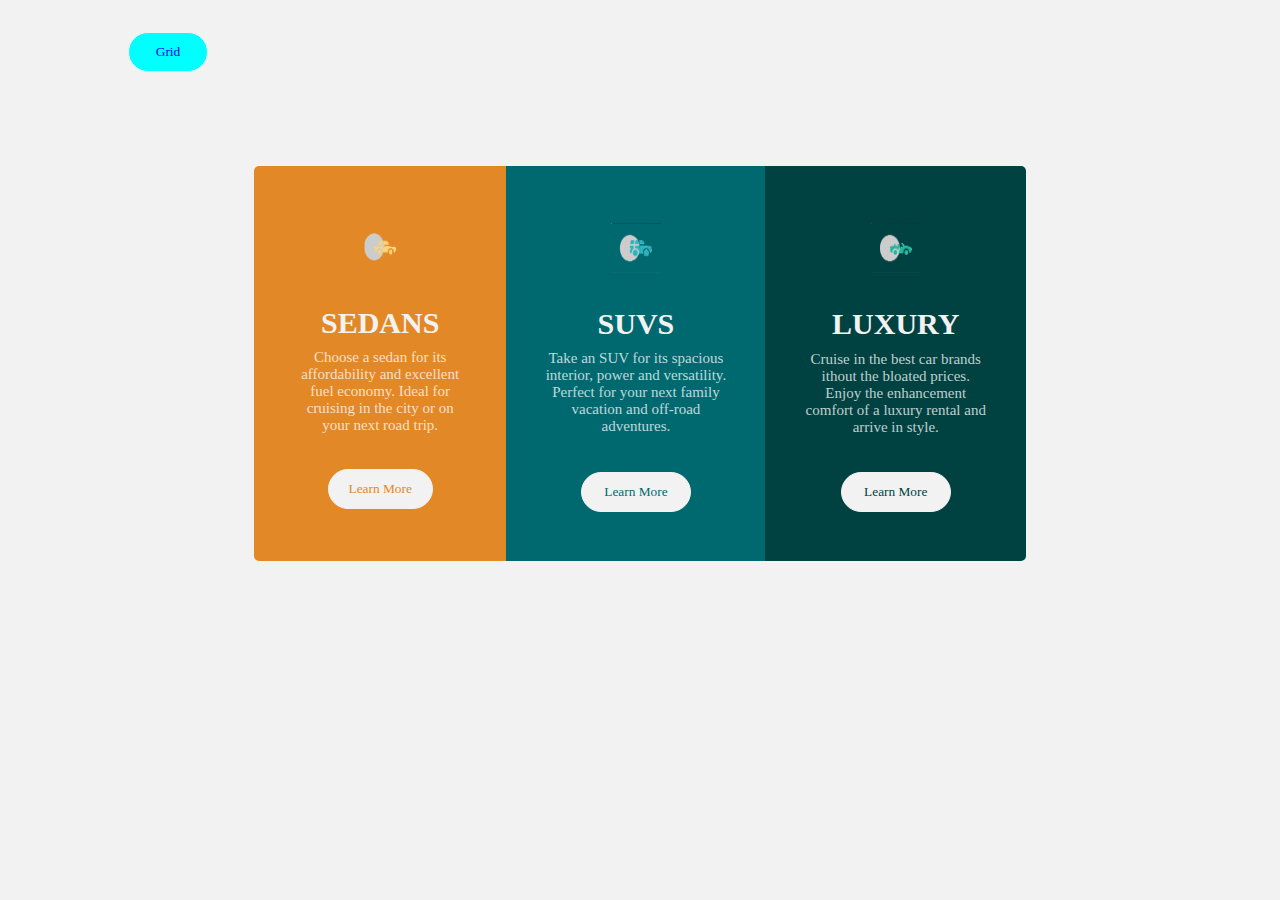
<file: index.html>
<!DOCTYPE html>
<html lang="en">
<head>
    <meta charset="UTF-8">
    <meta http-equiv="X-UA-Compatible" content="IE=edge">
    <meta name="viewport" content="width=device-width, initial-scale=1.0">
    <title>Flexbox Layout</title>
    <link rel="stylesheet" href="style.css">
</head>
<body>
    <header>
        <nav>
            <button class="navbutton">
                <a href="grid.html">Grid</a>
            </button>
        </nav>
    </header>
    <main>
        <div id="alldiv">
            <div id="sedans">
                <div id="image">
                    <img src="Sedansicon-removebg-preview.png" alt="sedansicon">
                </div>
                <h1>SEDANS</h1>
                <p class="paragraphs">Choose a sedan for its affordability and excellent fuel economy. Ideal for cruising in the city or on your next road trip.</p>
                <p>
                    <button class="sedansdivbutton">Learn More</button>
                </p>
            </div>
            <div id="suvs">
                <div id="image">
                    <img src="suvsicon-removebg-preview.png" alt="suvsicon">
                </div>
                <h1>SUVS</h1>
                <p class="paragraphs">Take an SUV for its spacious interior, power and versatility. Perfect for your next family vacation and off-road adventures.</p>
                <p>
                    <button class="suvsdivbutton">Learn More</button>
                </p>
            </div>
            <div id="luxury">
                <div id="image">
                    <img src="Luxuryicon-removebg-preview.png" alt="luxuryicon">
                </div>
                <h1>LUXURY</h1>
                <p class="paragraphs">Cruise in the best car brands ithout the bloated prices. Enjoy the enhancement comfort of a luxury rental and arrive in style.</p>
                <p class="button">
                    <button class="luxurydivbutton">Learn More</button>
                </p>
            </div>
        </div>
    </main>
</body>
</html>
</file>
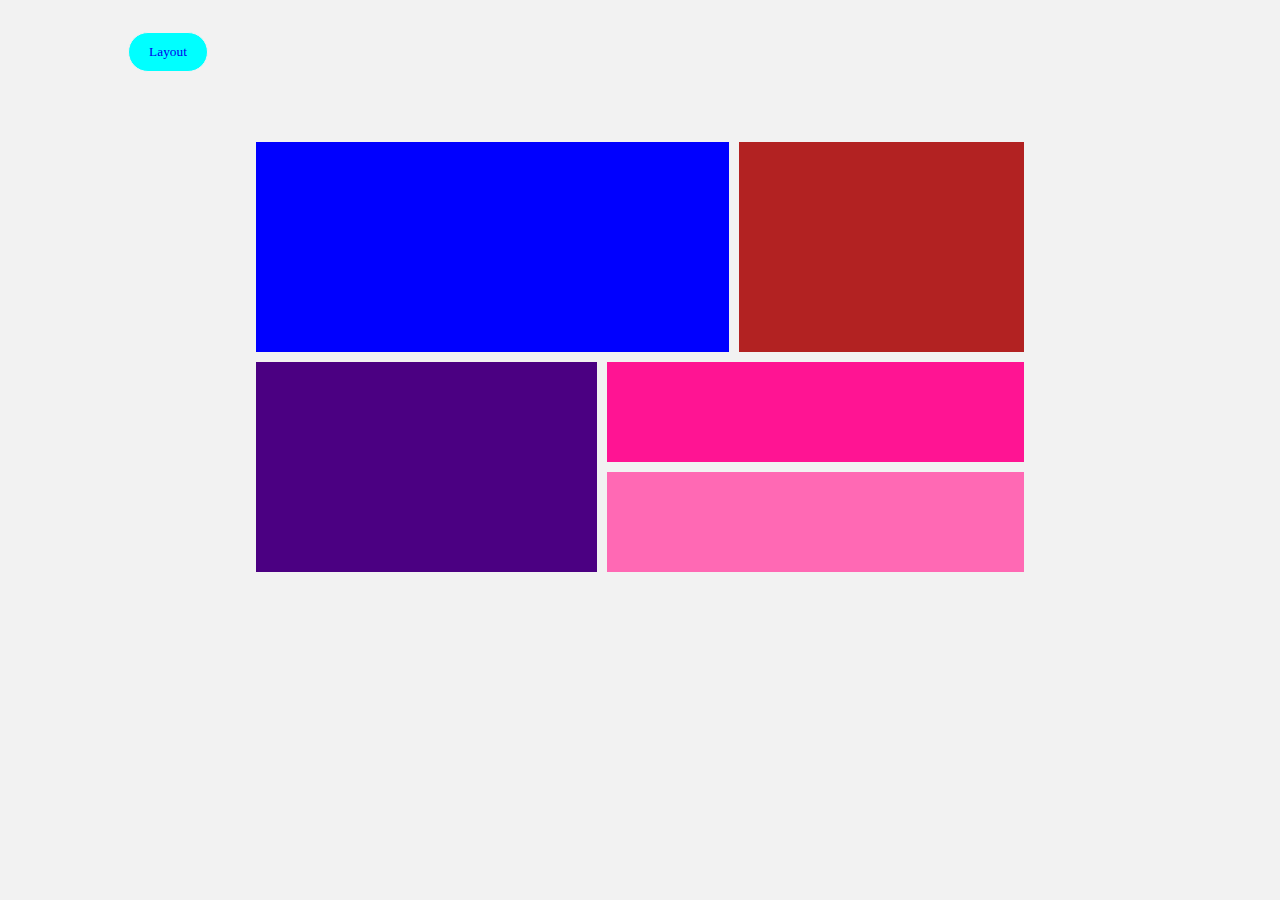
<file: grid.html>
<!DOCTYPE html>
<html lang="en">
<head>
    <meta charset="UTF-8">
    <meta http-equiv="X-UA-Compatible" content="IE=edge">
    <meta name="viewport" content="width=device-width, initial-scale=1.0">
    <title>Grid Layout</title>
    <link rel="stylesheet" href="style.css">
</head>
<body>
    <header>
        <nav>
            <button class="navbutton">
                <a href="index.html">Layout</a>
            </button>
        </nav>
    </header>
    <main id="gridlayout" class="main">
        <div class="grid_a"></div>
        <div class="grid_b"></div>
        <div class="grid_c"></div>
        <div class="grid_d"></div>
        <div class="grid_e"></div>
    </main>
</body>
</html>
</file>
<file: style.css>
@import url('https://fonts.google.com/specimen/Lexend+Deca');
@import url('https://fonts.google.com/specimen/Big+Shoulders+Display');

/*---------- Flexbox Layout----------*/
* {
    margin: 0;
    box-sizing: border-box;
}
nav .navbutton{
    background-color: aqua;
    width: 80px;
    margin-left: 10%;
    margin-top: 2.5%;
}
nav .navbutton:hover{
    transform: scale(1.1);
}
a:link{
    text-decoration: none;
}
body{
    font-size: 15px;
    background-color: hsl(0, 0%, 95%);
}
h1{
    color: hsl(0, 0%, 95%);
    font-family: 'Big Shoulders Display';
    font-weight: 700;
}
.paragraphs{
    color: hsla(0, 0%, 100%, 0.75);
    font-family: 'Lexend Deca';
    font-weight: 400;
    padding-top: 5%;
    padding-bottom: 20%;
}
#alldiv{
    display: flex;
    justify-content: center;
    text-align: left;
    margin-top: 5%;
    margin-left: 17.5%;
    margin-right: 17.5%;
}
img{
    width: 50px;
    height: 50px;
}
#image{
    padding-top: 15%;
}
#sedans{
    background-color: hsl(31, 77%, 52%);
    padding-left: 5%;
    padding-right: 5%;
    border-top-left-radius: 5px;
    border-bottom-left-radius: 5px;
}
#suvs{
    background-color: hsl(184, 100%, 22%);
    padding-left: 5%;
    padding-right: 5%;
}
#luxury{
    background-color: hsl(179, 100%, 13%);
    padding-left: 5%;
    padding-right: 5%;
    border-top-right-radius: 5px;
    border-bottom-right-radius: 5px;
}
.button{
    padding-bottom: 10%;
}
button{
    width: 60%;
    height: 3em;
    font-family: 'Lexend Deca';
    font-weight: 400;
    border: 1px solid;
    border-radius: 20px;
    background-color: hsl(0, 0%, 95%);
    border-color: hsl(0, 0%, 95%);
}
.sedansdivbutton{
    color: hsl(31, 77%, 52%);
}
.suvsdivbutton{
    color: hsl(184, 100%, 22%);
}
.luxurydivbutton{
    color: hsl(179, 100%, 13%);
}
.sedansdivbutton:hover{
    background-color: hsl(31, 77%, 52%);
    color: hsl(0, 0%, 95%);
}
.suvsdivbutton:hover{
    background-color: hsl(184, 100%, 22%);
    color: hsl(0, 0%, 95%);
}
.luxurydivbutton:hover{
    background-color: hsl(179, 100%, 13%);
    color: hsl(0, 0%, 95%);
}


/*---------- Grid Layout----------*/
.main{
    display: grid;
    gap: 10px;
    grid-template-columns: auto auto auto auto auto auto auto auto auto auto auto ;
    grid-template-rows: 100px 100px 100px 100px;
    margin-top: 5.5%;
    margin-left: 20%;
    margin-right: 20%;
}

main div{
    padding: 2em;
    text-align: center;
}
#gridlayout .grid_a{
    background-color: blue;
    grid-column-start: 1;
    grid-column-end: 8;
    grid-row-start: 1;
    grid-row-end: 3;
}
#gridlayout .grid_b{
    background-color: firebrick;
    grid-column-start: 8;
    grid-column-end: 12;
    grid-row-start: 1;
    grid-row-end: 3;
}
#gridlayout .grid_c{
    background-color: indigo;
    grid-column-start: 1;
    grid-column-end: 6;
    grid-row-start: 3;
    grid-row-end: 5;
}
#gridlayout .grid_d{
    background-color: deeppink;
    grid-column-start: 6;
    grid-column-end: 12;
    grid-row-start: 3;
    
}
#gridlayout .grid_e{
    background-color: hotpink;
    grid-column-start: 6;
    grid-column-end: 12;
    grid-row-start: 4;
}





@media screen and (max-width:375px){
    #alldiv{
        position: relative;
        display: flex;
        flex-direction: column;
        margin-top: 0%;
        margin-left: 5%;
        margin-right: 5%;
    }
    #sedans{
        padding-left: 10%;
        padding-right: 10%;
        border-top-left-radius: 5px;
        border-top-right-radius: 5px;
        border-bottom-left-radius: 0px;
    }
    #suvs{
        padding-left: 10%;
        padding-right: 10%;
    }
    #luxury{
        padding-left: 10%;
        padding-right: 10%;
        border-bottom-left-radius: 5px;
        border-bottom-right-radius: 5px;
        border-top-right-radius: 0px;
    }
}
</file>
